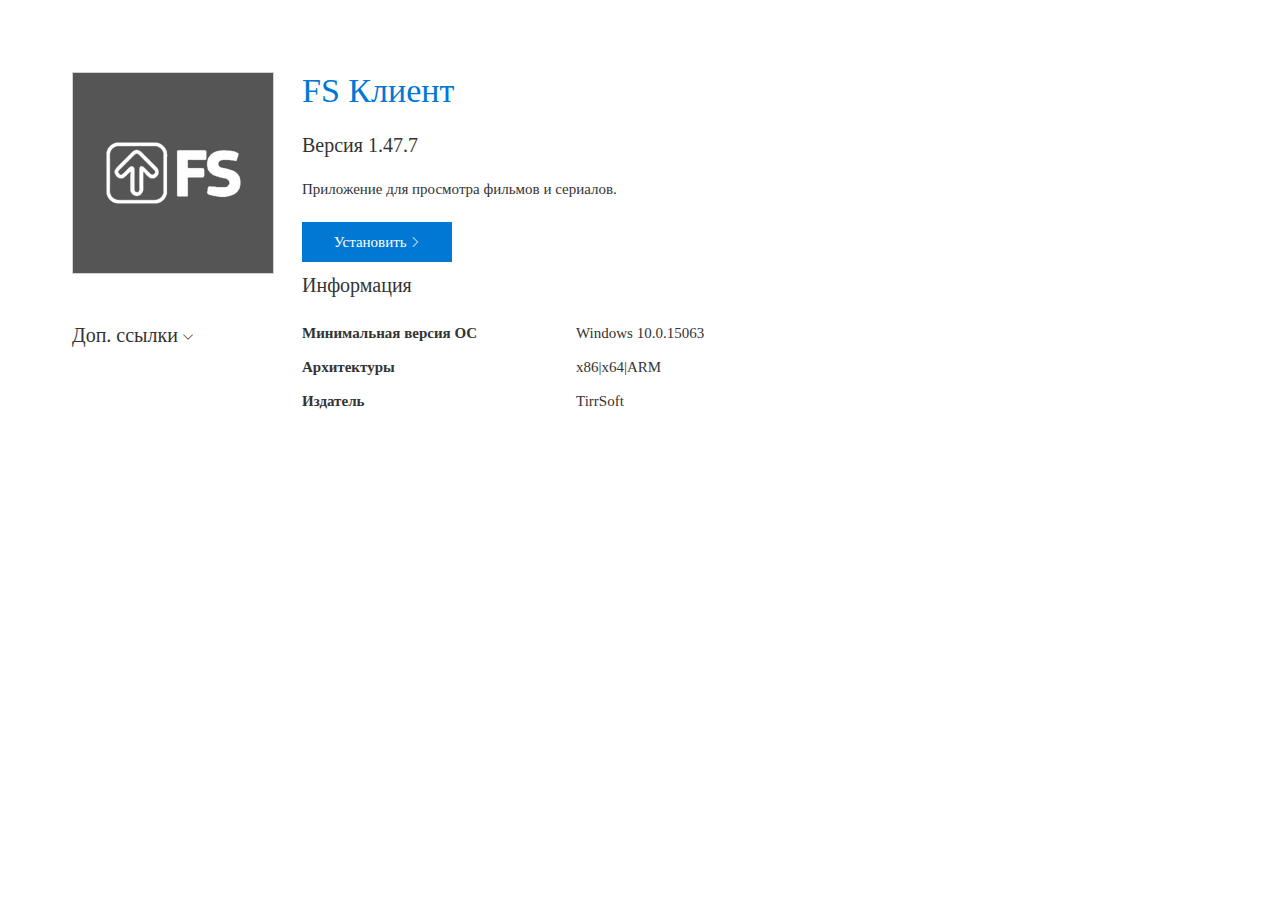
<file: fs/index.html>
﻿<html lang="en">
<head>
    <meta charset="utf-8" />
    <meta http-equiv="X-UA-Compatible" content="IE=edge">
    <title>FS Клиент</title>
    <link rel="stylesheet" href="style.css" />
</head>

<body class="body">
    <div class="left-col mr-28">
        <img alt='application image' class='app-image' src='poster.png'>
        <div class="lg additional-links-title">
            <label for="achk">
                Доп. ссылки <i class="ms-Icon--ChevronDown ms-Icon sm"></i>
            </label>
        </div>
        <input type="checkbox" id="achk" style="display:none;">
        <div class="alinks">
            <a href='https://fsclient.github.io/fs/FSClient.UWP/FSClient.UWP.cer'>
                Сертификат
            </a>
            <a href='https://fsclient.github.io/fs/FSClient.UWP.appinstaller'>
                Файл установщика
            </a>
            <a href='https://fsclient.github.io/fs/FSClient.UWP/FSClient.UWP.appxbundle'>
                Пакет приложения
            </a>
            <a href='http://4pda.ru/forum/index.php?act=findpost&pid=46239829&anchor=Spoil-46239829-4'>
                Полезная информация
            </a>
        </div>
    </div>
    <div class="right-col">
        <div class="app-title xl mb-24 dark-blue"> FS Клиент </div>
        <div class="app-version lg mb-24"> Версия 1.47.7 </div>
        <div class="app-description mb-24"> Приложение для просмотра фильмов и сериалов. </div>
        <div class="mb-12 dlbuttons">
            <a class="button" href='ms-appinstaller:?source=https://fsclient.github.io/fs/FSClient.UWP.appinstaller'>
                Установить <i class='ms-Icon ms-Icon--ChevronRight sm'></i>
            </a>
        </div>
        <div class="mb-28 lg">
            Информация
        </div>
        <div class="info-table">
            <div class="info-row">
                <div class="key"> Минимальная версия ОС </div>
                <div class="value"> Windows 10.0.15063 </div>
            </div>
            <br />
            <div class="info-row">
                <div class="key"> Архитектуры </div>
                <div class="value"> x86|x64|ARM </div>
            </div>
            <br />
            <div class="info-row">
                <div class="key"> Издатель </div>
                <div class="value"> TirrSoft </div>
            </div>
        </div>
    </div>
</body>
</html>
</file>
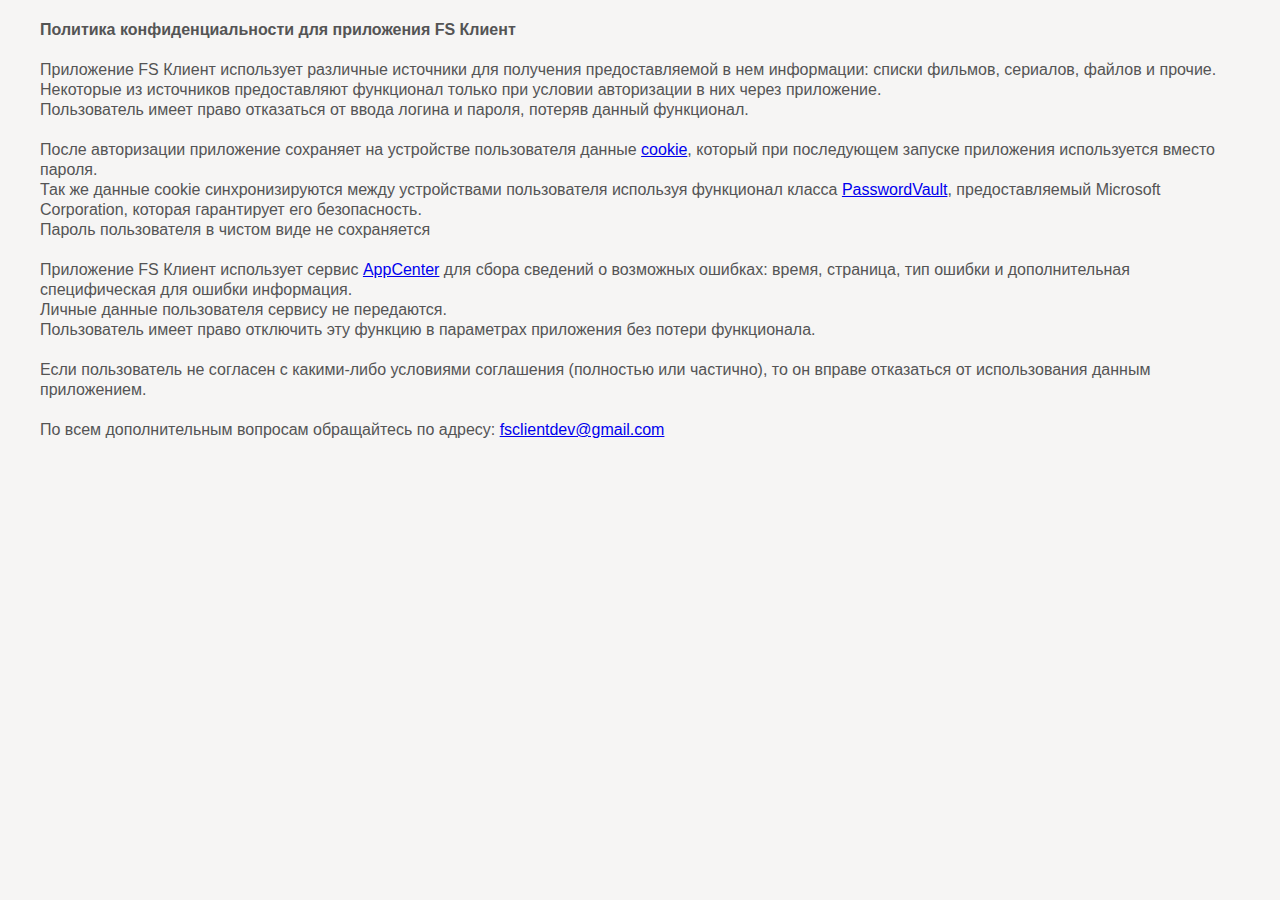
<file: fs/priv_policy.html>
﻿<html>
<head>
    <title>
        Политика конфиденциальности для приложения FS Клиент
    </title>
    <meta charset="utf-8">
    <style type="text/css">
        body {
            background-color: #f6f5f4;
            color: #545454;
            font-size: 16px;
            line-height: 20px;
            font-family: arial,sans-serif;
            margin: 20px 40px 0 40px;
        }
    </style>
</head>
<body>
    <b>Политика конфиденциальности для приложения FS Клиент</b><br>
    <br>
    Приложение FS Клиент использует различные источники для получения предоставляемой в нем информации: списки фильмов, сериалов, файлов и прочие.<br>
    Некоторые из источников предоставляют функционал только при условии авторизации в них через приложение.<br>
    Пользователь имеет право отказаться от ввода логина и пароля, потеряв данный функционал.<br>
    <br>
    После авторизации приложение сохраняет на устройстве пользователя данные <a href="https://ru.wikipedia.org/wiki/HTTP_cookie">cookie</a>, который при последующем запуске приложения используется вместо  пароля.<br>
    Так же данные cookie синхронизируются между устройствами пользователя используя функционал класса <a href="https://docs.microsoft.com/en-us/uwp/api/windows.security.credentials.passwordvault">PasswordVault</a>, предоставляемый Microsoft Corporation, которая гарантирует его безопасность.<br>
    Пароль пользователя в чистом виде не сохраняется<br>
    <br>
    Приложение FS Клиент использует сервис <a href="https://appcenter.ms/">AppCenter</a> для сбора сведений о возможных ошибках: время, страница, тип ошибки и дополнительная специфическая для ошибки информация.<br>
    Личные данные пользователя сервису не передаются.<br>
    Пользователь имеет право отключить эту функцию в параметрах приложения без потери функционала.<br>
    <br>
    Если пользователь не согласен с какими-либо условиями соглашения (полностью или частично), то он вправе отказаться от использования данным приложением.<br>
    <br>
    По всем дополнительным вопросам обращайтесь по адресу: <a href="mailto://fsclientdev@gmail.com?subject=FSClient_(privacy_policy)">fsclientdev@gmail.com</a>
</body>
</html>
</file>
<file: fs/style.css>
body {
    padding: 5%;
    display: flex;
    font-family: Segoe UI;
    line-height: normal;
    color: #333333;
    font-size: 15px;
}

.t {
    border: 1px solid red;
}

.left-col {
    flex: 0 0 200px;
}

.right-col {
    flex: 1 1 30px;
    max-width: 650px;
}

img {
    width: 200px;
    height: 200px;
    border: 1px solid #D2D2D2;
}

.additional-links-title {
    margin-top: 50px;
    margin-bottom: 20px;
}

.lg {
    font-size: 20px;
}

.xl {
    font-size: 34px;
}

a.button {
    background-color: #0078D4;
    color: #FFFFFF;
    text-align: center;
    width: 150px;
    height: 40px;
    border: none;
    outline: none;
    cursor: pointer;
    display: inline-block;
    line-height: 40px;
}

a {
    color: #0067B8;
    text-decoration: none;
    cursor: pointer;
}

.dark-blue {
    color: #0078D4
}

.mb-24 {
    margin-bottom: 24px;
}

.mr-28 {
    margin-right: 28px;
}

.mb-12 {
    margin-bottom: 12px;
}

.mb-28 {
    margin-bottom: 28px;
}

.key {
    font-weight: bold;
    margin-right: 24px;
}

.value {
    flex: 0 0
}

.info-row {
    display: flex;
}

    .info-row > div {
        flex: 0 0 250px;
    }

.mr-24 {
    margin-right: 24px;
}

.alinks > a {
    margin-bottom: 15px;
    display: block;
}

@font-face {
    font-family: 'FabricMDL2Icons';
    src: url('[data-uri]') format('truetype');
}

.ms-Icon {
    -moz-osx-font-smoothing: grayscale;
    -webkit-font-smoothing: antialiased;
    font-family: 'FabricMDL2Icons';
    font-style: normal;
    font-weight: normal;
    speak: none;
}

.ms-Icon--ChevronDown:before {
    content: "\E70D";
}

.ms-Icon--ChevronUp:before {
    content: "\E70E";
}

.ms-Icon--ChevronRight:before {
    content: "\E76C";
}

.alinks {
    max-height: 0px;
    transition: max-height .2s ease-out;
    overflow: hidden;
}

input#achk:checked + .alinks {
    height: auto;
    max-height: 400px;
    transition: max-height .5s ease-in !important;
}

.sm {
    font-size: 10px;
}

label {
    cursor: pointer;
}

.dlbuttons > a {
    margin-right: 5px;
}

.app-image {
    background-color: #555;
}
</file>
